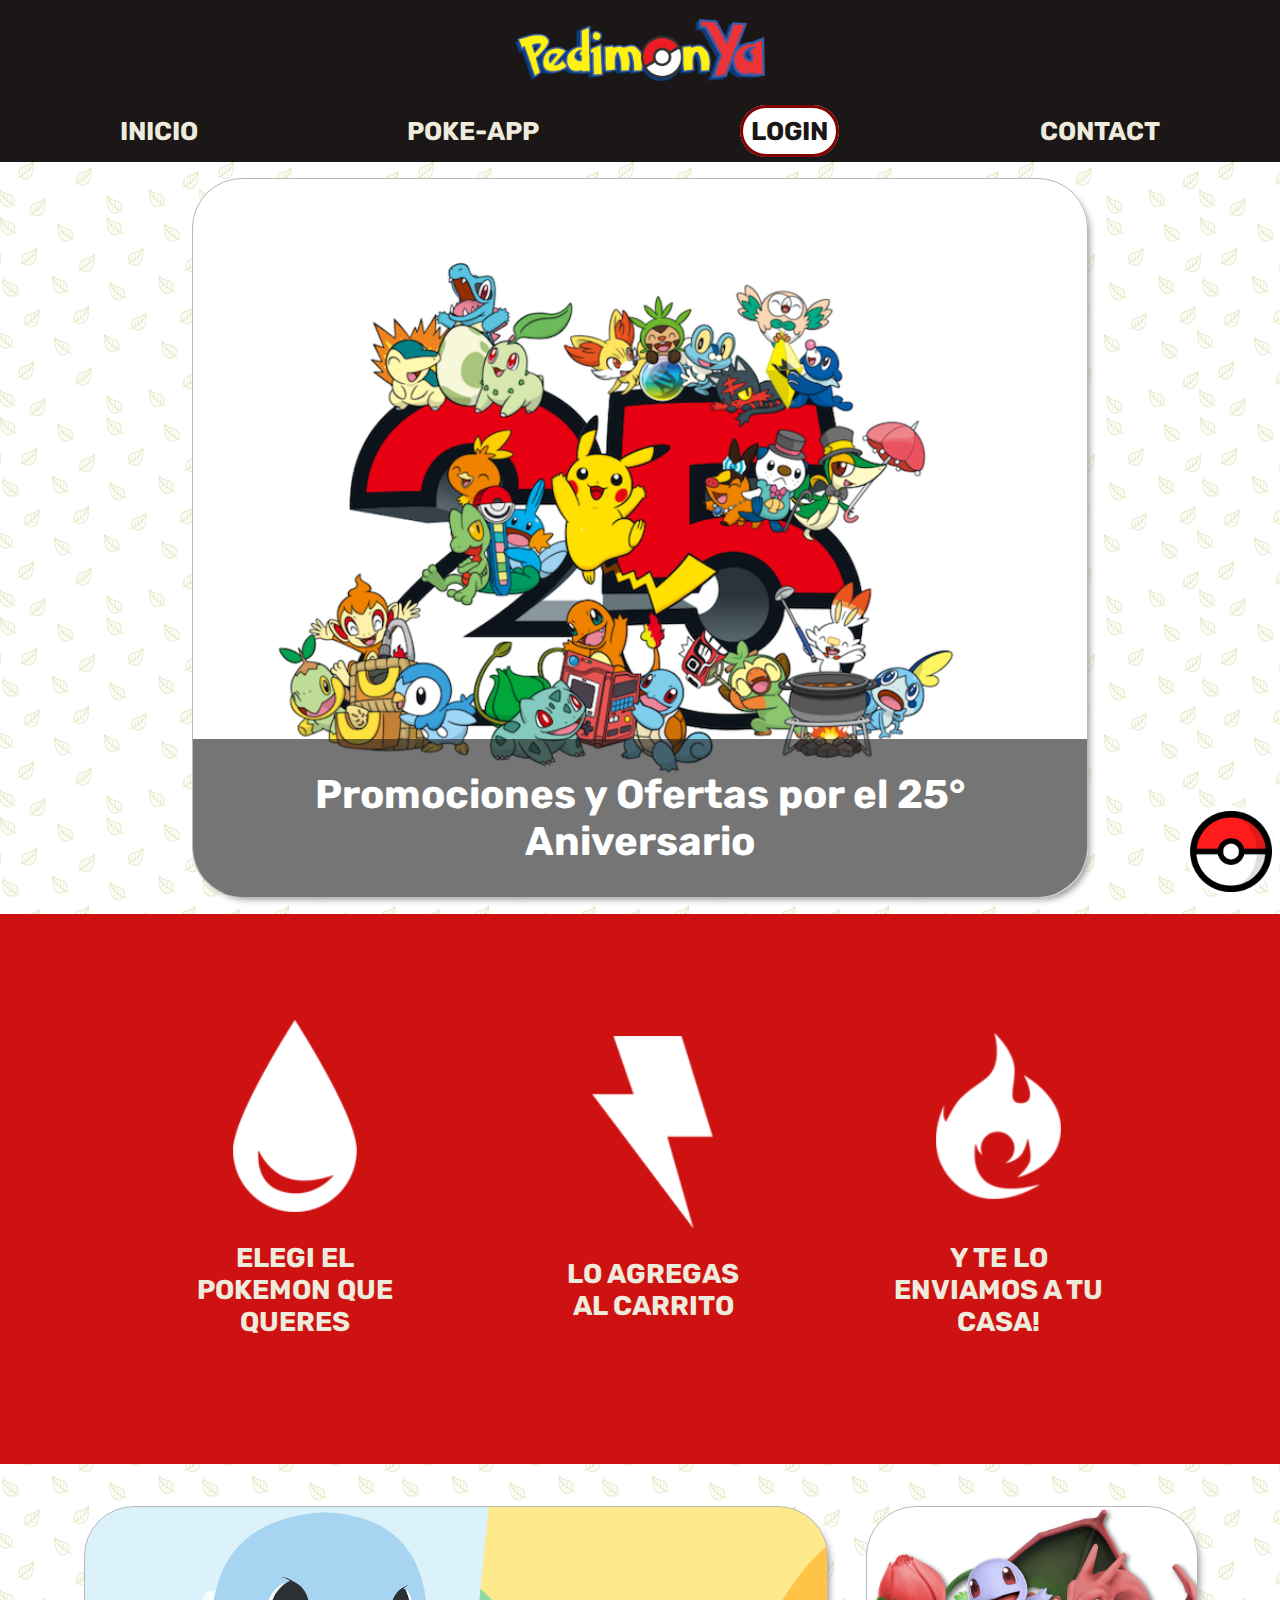
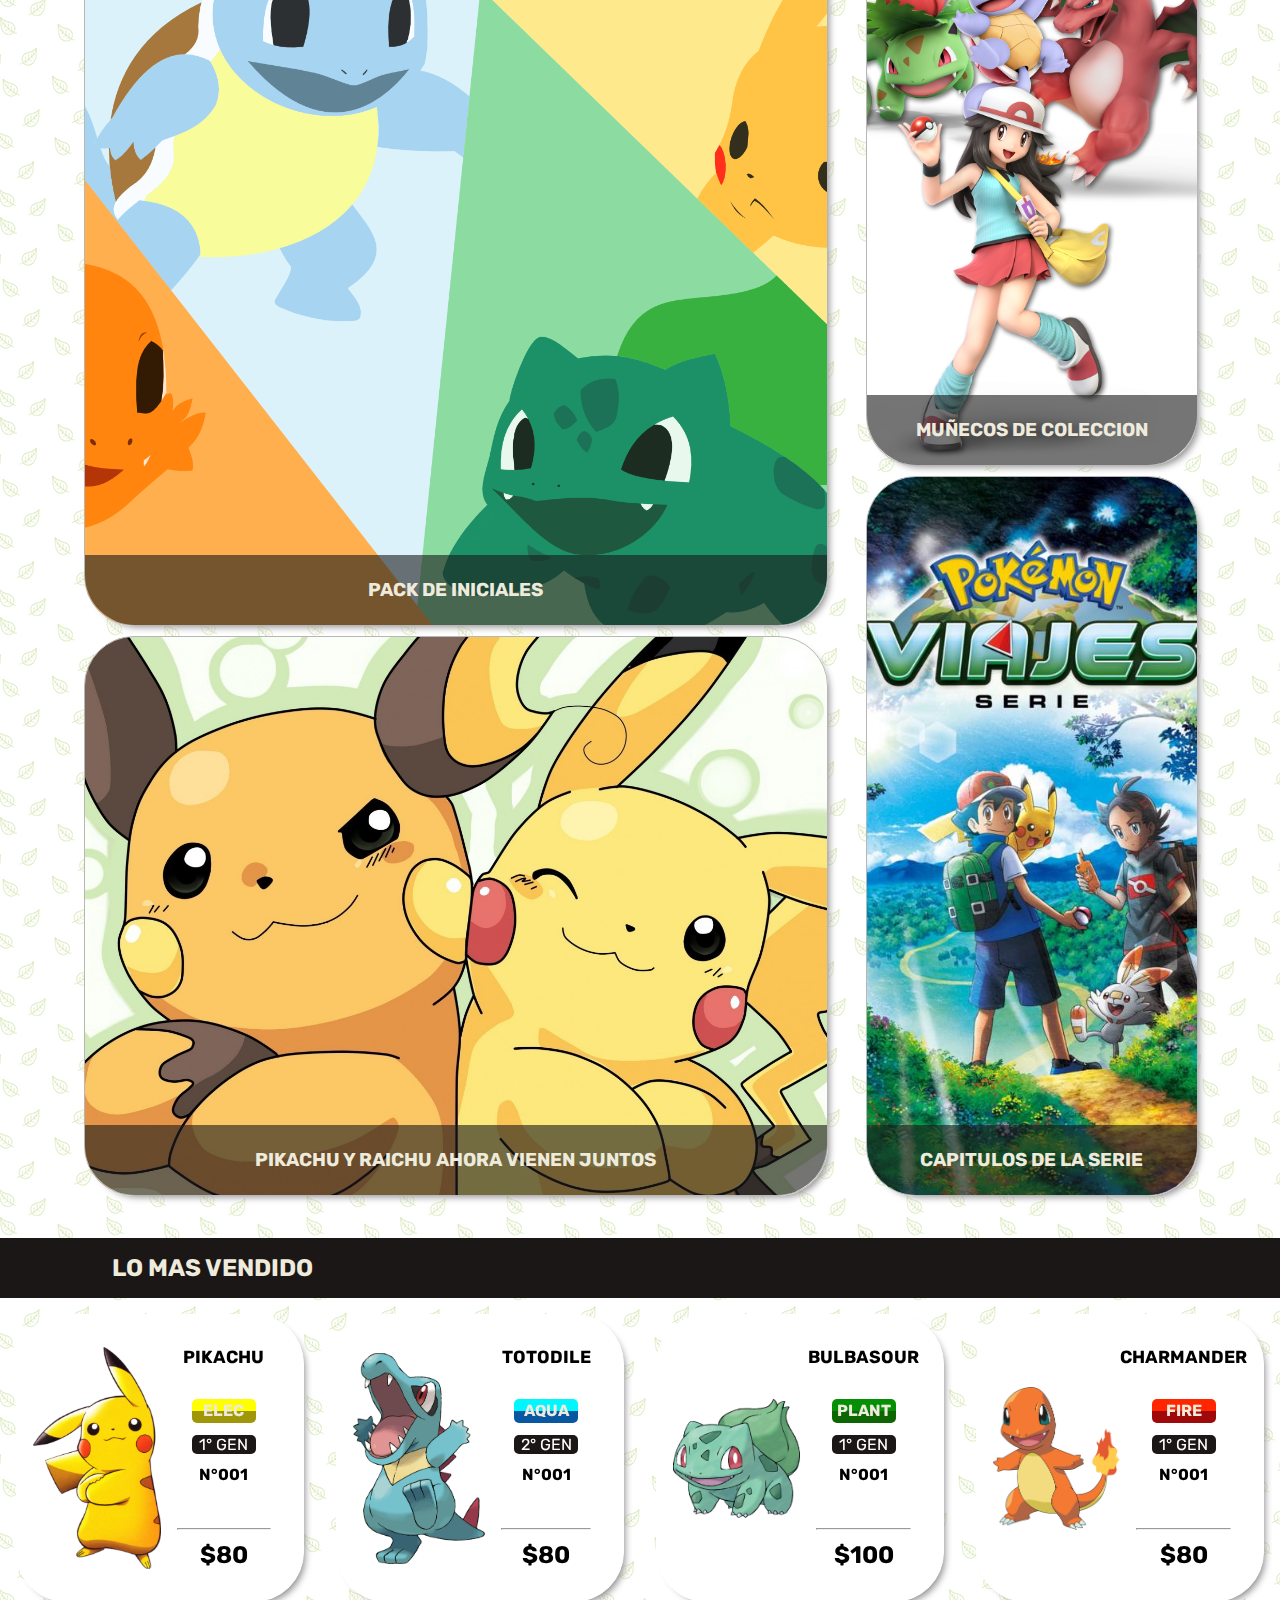
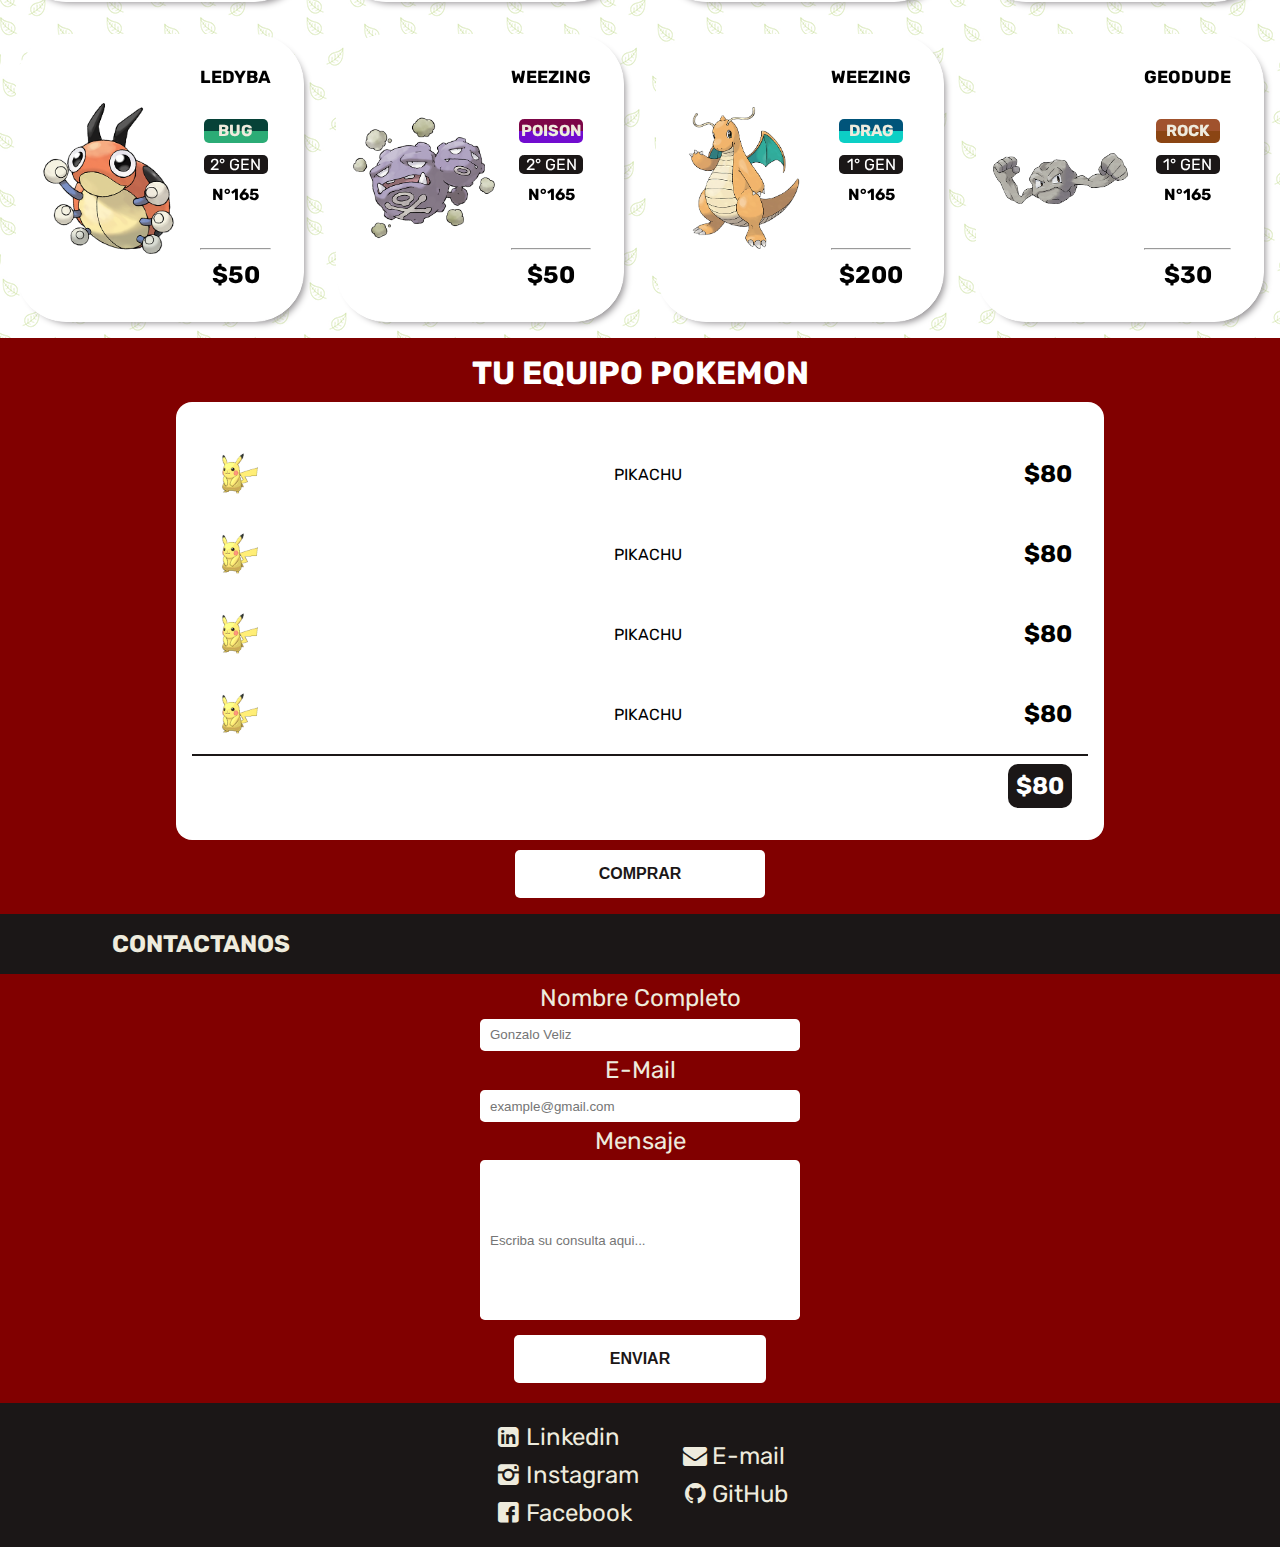
<file: index.html>
<!DOCTYPE html>
<html lang="en">
<head>
    <meta charset="UTF-8">
    <meta http-equiv="X-UA-Compatible" content="IE=edge">
    <meta name="viewport" content="width=device-width, initial-scale=1.0">
    <link rel="stylesheet" href="css/style.css">
    <link rel="preconnect" href="https://fonts.googleapis.com">
    <link rel="preconnect" href="https://fonts.gstatic.com" crossorigin>
    <link href="https://fonts.googleapis.com/css2?family=Rubik&display=swap" rel="stylesheet">
    <link rel="stylesheet" href="assets/fontello-fe183e61/css/fontello.css">
    <title>PedimonYa!</title>
</head>
<body>
    <header id="home">
        <div>
            <img src="assets/img/pedimonlogo.png" alt="">
        </div>
    </header>
    <nav class="navigation">
        <ul>
            <li><a href="index.html">INICIO</a></li>
            <li><a href="poke-app.html">POKE-APP</a></li>
            <li><a class="login" href="register.html">Login</a></li>
            <li><a href="">Contact</a></li>
        </ul>
    </nav>
    <div class="go-home">
        <a href="#home">
            <img src="assets/img/pokeball-home.png" alt="">
        </a>
    </div>
    
    <main>
        <div class="shadow">
            <h1>Promociones y Ofertas por el 25° Aniversario</h1>
        </div>
    </main>
    <section class="cicle-to-buy">
        <ul>
            <li><img src="assets/img/info-icon-1.png" alt=""><p>ELEGI EL POKEMON QUE QUERES</p></li>
            <li><img src="assets/img/info-icon-2.png" alt=""><p>LO AGREGAS AL CARRITO</p></li>
            <li><img src="assets/img/info-icon-3.png" alt=""><p>Y TE LO ENVIAMOS A TU CASA!</p></li>
        </ul>
    </section>
    <section class="resize">

        <div class="posts">
            <article>
                <div class="contenedors shadow">
                    <h3>PACK DE INICIALES</h3>
                </div>
                <div class="contenedors shadow">
                    <h3>PIKACHU Y RAICHU AHORA VIENEN JUNTOS</h3>
                </div>
            </article>
            <aside class="posts">
                <div class="contenedors shadow">
                    <h3>MUÑECOS DE COLECCION</h3>
                </div>
                <div class="contenedors shadow">
                    <h3>CAPITULOS DE LA SERIE</h3>
                </div>
            </aside>
        </div>

    </section>
    <section class="best-sellers">
        <h2>LO MAS VENDIDO</h2>
        <article>
            <div class="targets shadow contenedors">
                <div>
                    <img src="assets/img/pikachu.png" alt="">
                </div>
                <ul>
                    <li><h4>PIKACHU</h4></li>
                    <li><p class="electric tb">ELEC</p></li>
                    <li><p class="gen">1° GEN</p></li>
                    <li><p class="number">N°001</p></li>
                    <hr>
                    <li class="price">$80</li>
                </ul>
            </div>
            <div class="targets shadow contenedors">
                <div>
                    <img src="assets/img/totodile.png" alt="">
                </div>
                <ul>
                    <li><h4>TOTODILE</h4></li>
                    <li><p class="electric tb aqua">AQUA</p></li>
                    <li><p class="gen">2° GEN</p></li>
                    <li><p class="number">N°001</p></li>
                    <hr>
                    <li class="price">$80</li>
                </ul>
            </div>
            <div class="targets shadow contenedors">
                <div>
                    <img src="assets/img/bulbasour.png" alt="">
                </div>
                <ul>
                    <li><h4>BULBASOUR</h4></li>
                    <li><p class="electric tb plant">PLANT</p></li>
                    <li><p class="gen">1° GEN</p></li>
                    <li><p class="number">N°001</p></li>
                    <hr>
                    <li class="price">$100</li>
                </ul>
            </div>
            <div class="targets shadow contenedors">
                <!-- <div class="hover-targets"></div> -->
                <div>
                    <img src="assets/img/charmandar.png" alt="">
                </div>
                <ul>
                    <li><h4>CHARMANDER</h4></li>
                    <li><p class="electric tb fire">FIRE</p></li>
                    <li><p class="gen">1° GEN</p></li>
                    <li><p class="number">N°001</p></li>
                    <hr>
                    <li class="price">$80</li>
                </ul>
            </div>
            <div class="targets shadow contenedors">
                <div>
                    <img src="assets/img/lediva.png" alt="">
                </div>
                <ul>
                    <li><h4>LEDYBA</h4></li>
                    <li><p class="electric tb bug">BUG</p></li>
                    <li><p class="gen">2° GEN</p></li>
                    <li><p class="number">N°165</p></li>
                    <hr>
                    <li class="price">$50</li>
                </ul>
            </div>
            <div class="targets shadow contenedors">
                <div>
                    <img src="assets/img/wezeeng.png" alt="">
                </div>
                <ul>
                    <li><h4>WEEZING</h4></li>
                    <li><p class="electric tb poison">POISON</p></li>
                    <li><p class="gen">2° GEN</p></li>
                    <li><p class="number">N°165</p></li>
                    <hr>
                    <li class="price">$50</li>
                </ul>
            </div>
            <div class="targets shadow contenedors">
                <div>
                    <img src="assets/img/dragonite.png" alt="">
                </div>
                <ul>
                    <li><h4>WEEZING</h4></li>
                    <li><p class="electric tb dragon">DRAG</p></li>
                    <li><p class="gen">1° GEN</p></li>
                    <li><p class="number">N°165</p></li>
                    <hr>
                    <li class="price">$200</li>
                </ul>
            </div>
            <div class="targets shadow contenedors">
                <div>
                    <img src="assets/img/geodude.png" alt="">
                </div>
                <ul>
                    <li><h4>GEODUDE</h4></li>
                    <li><p class="electric tb rock">ROCK</p></li>
                    <li><p class="gen">1° GEN</p></li>
                    <li><p class="number">N°165</p></li>
                    <hr>
                    <li class="price">$30</li>
                </ul>
            </div>
        </article>
    </section>
    <section>
        <div class="your-team">
            <h5>TU EQUIPO POKEMON</h5>
            <div class="cont-team">
                <ul>
                    <li>
                        <img src="assets/img/pikachu-list.png" alt="">
                        <p>PIKACHU</p>
                        <p>$80</p>
                    </li>
                    <li>
                        <img src="assets/img/pikachu-list.png" alt="">
                        <p>PIKACHU</p>
                        <p>$80</p>
                    </li>
                    <li>
                        <img src="assets/img/pikachu-list.png" alt="">
                        <p>PIKACHU</p>
                        <p>$80</p>
                    </li>
                    <li>
                        <img src="assets/img/pikachu-list.png" alt="">
                        <p>PIKACHU</p>
                        <p>$80</p>
                    </li>
                    <li class="border-buttom"></li>
                    <li class="final-price">
                        <p>$80</p>
                    </li>
                </ul>
            </div>
            <div class="cont-buttom">
                <button class="buy-buttom bbtn">COMPRAR</button>
            </div>
        </div>
    </section>
    <section class="contact-us">
        <h2>CONTACTANOS</h2>
        <div>
            <form action="">
                <ul>
                    <li><p>Nombre Completo</p></li>
                    <li><input class="normal-input" type="text" name="nombre" id="" placeholder="Gonzalo Veliz"></li>
                    <li><p>E-Mail</p></li>
                    <li><input class="normal-input" type="email" name="email" id="" placeholder="example@gmail.com"></li>
                    <li><p>Mensaje</p></li>
                    <li><input class="message" type="text" name="" id="" placeholder="Escriba su consulta aqui..."></li>
                </ul>
                <div class="cont-buttom">
                    <button class="buy-buttom send-buttom bbtn">ENVIAR</button>
                </div>
            </form>
        </div>
    </section>
    <footer class="foot-cont">
        <div>
            <ul>
                <li>
                    <a class="icon icon-linkedin-squared" href=""></a>
                    <p>Linkedin</p>
                </li>
                <li>
                    <a class="icon icon-instagram-1" href=""></a>
                    <p>Instagram</p>
                </li>
                <li>
                    <a class="icon icon-facebook-squared" href=""></a>
                    <p>Facebook</p>
                </li>
            </ul>
        </div>
        <div>
            <ul>
                <li>
                    <a class="icon icon-mail-alt" href=""></a>
                    <p>E-mail</p>
                </li>
                <li>
                    <a class="icon icon-github-circled" href=""></a>
                    <p>GitHub</p>
                </li>
            </ul>
        </div>
    </footer>
</body>
</html>
</file>
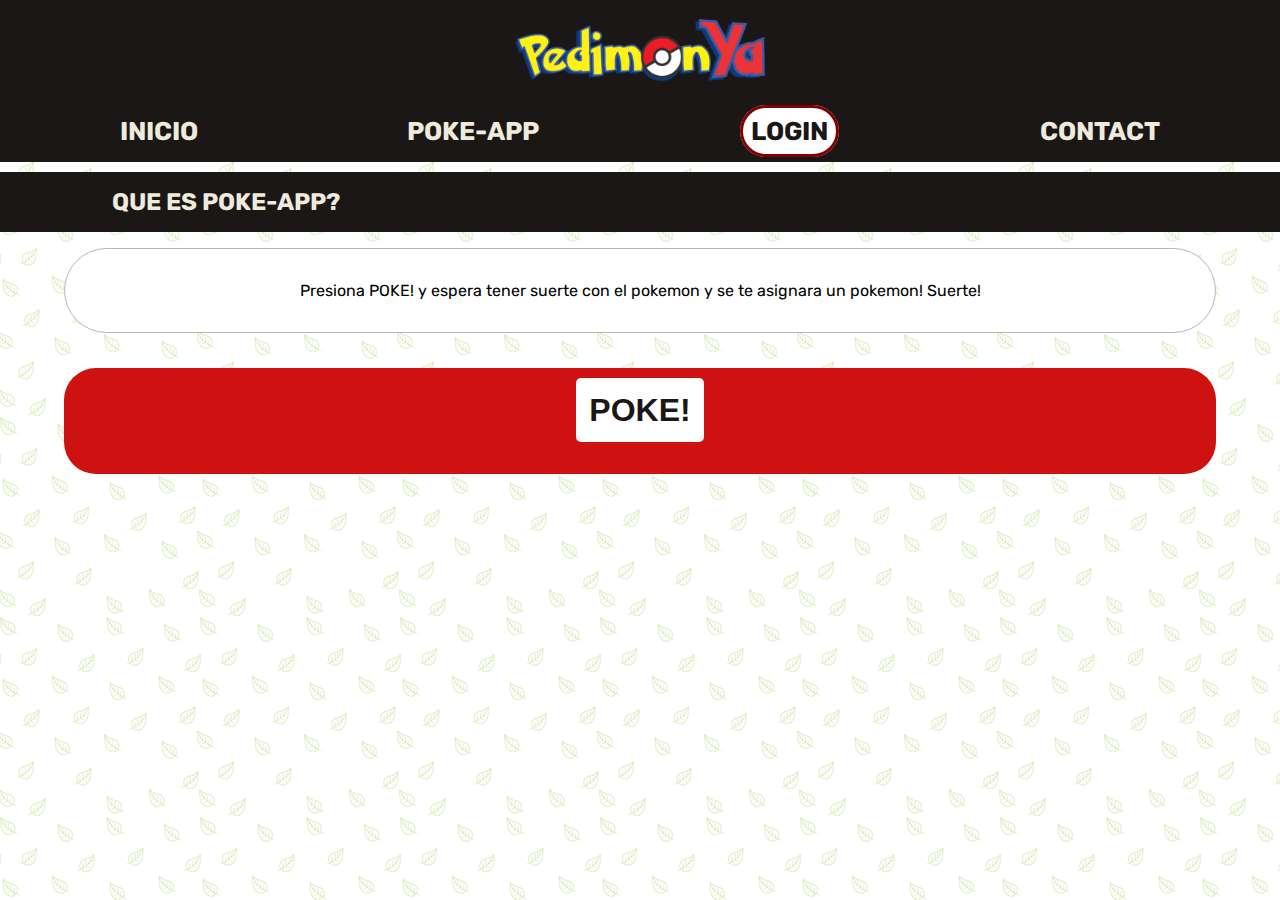
<file: poke-app.html>
<!DOCTYPE html>
<html lang="en">
<head>
    <meta charset="UTF-8">
    <meta http-equiv="X-UA-Compatible" content="IE=edge">
    <meta name="viewport" content="width=device-width, initial-scale=1.0">
    <link rel="stylesheet" href="css/style.css">
    <link rel="preconnect" href="https://fonts.googleapis.com">
    <link rel="preconnect" href="https://fonts.gstatic.com" crossorigin>
    <link href="https://fonts.googleapis.com/css2?family=Rubik&display=swap" rel="stylesheet">
    <link rel="stylesheet" href="assets/fontello-fe183e61/css/fontello.css">
    <title>Poke-APP</title>
</head>
<body>
    <header id="home">
        <div>
            <img src="assets/img/pedimonlogo.png" alt="">
        </div>
    </header>
    <nav class="navigation">
        <ul>
            <li><a href="index.html">INICIO</a></li>
            <li><a href="poke-app.html">POKE-APP</a></li>
            <li><a class="login" href="register.html">Login</a></li>
            <li><a href="">Contact</a></li>
        </ul>
    </nav>

    <div class="cmaster-poke-app">
        <section class="expain-poke-app">
            <article>
                <h2>QUE ES POKE-APP?</h5>
                <div class="contenedors">
                    <p>
                        Presiona POKE! y espera tener suerte con el pokemon y se te asignara un pokemon! Suerte!
                    </p>
                </div>
            </article>
        </section>
        <section class="poke-app">
            <div class="poke-app-conteiner">
                <div id="pokemon">
                    <!-- img -->
                    <!-- nombre -->
                </div>
                <div class="cont-buttom">
                    <button class="buy-buttom" id="buttom-poke-app">POKE!</button>
                </div>
                     
        
            </div>
        
        </section>
    </div>

    <script src="js/poke-app.js"></script>
</body>
</html>
</file>
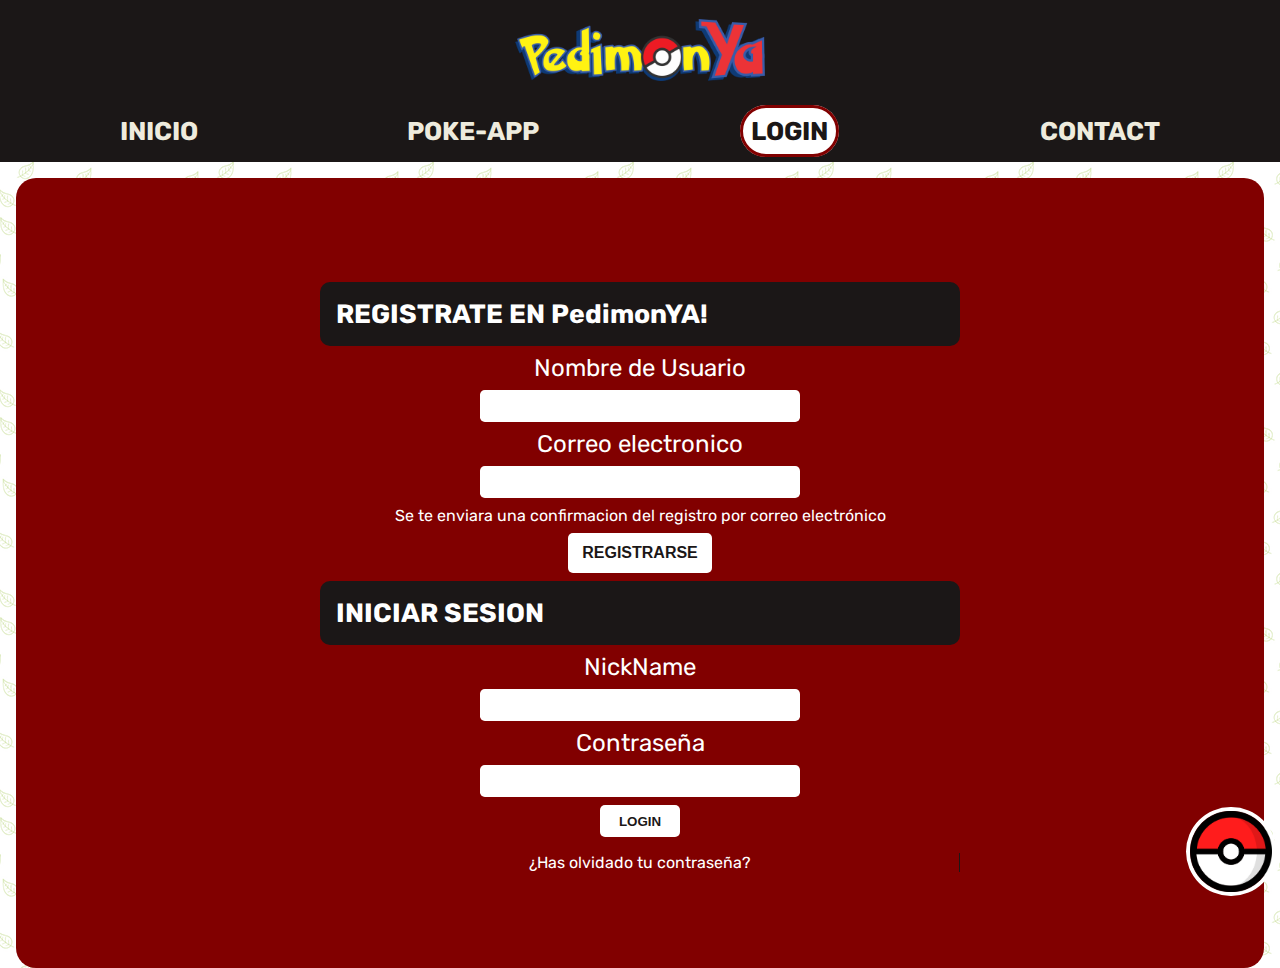
<file: register.html>
<!DOCTYPE html>
<html lang="en">
<head>
    <meta charset="UTF-8">
    <meta http-equiv="X-UA-Compatible" content="IE=edge">
    <meta name="viewport" content="width=device-width, initial-scale=1.0">
    <link rel="stylesheet" href="css/style.css">
    <link rel="preconnect" href="https://fonts.googleapis.com">
    <link rel="preconnect" href="https://fonts.gstatic.com" crossorigin>
    <link href="https://fonts.googleapis.com/css2?family=Rubik&display=swap" rel="stylesheet">
    <link rel="stylesheet" href="assets/fontello-fe183e61/css/fontello.css">
    <title>Registrate en Pedimon!</title>
</head>
<body>
    <header id="home">
        <div>
            <img src="assets/img/pedimonlogo.png" alt="">
        </div>
    </header>
    <nav class="navigation">
        <ul>
            <li><a href="index.html">INICIO</a></li>
            <li><a href="poke-app.html">POKE-APP</a></li>
            <li><a class="login" href="register.html">Login</a></li>
            <li><a href="">Contact</a></li>
        </ul>
    </nav>
    <div class="go-home">
        <a href="#home">
            <img src="assets/img/pokeball-home.png" alt="">
        </a>
    </div>
    <div class="login-page">
        <section class="register">
            <form action="">
                <ul>
                    <li>
                        <h5>REGISTRATE EN PedimonYA!</h5>
                    </li>
                    <li>
                        <p>Nombre de Usuario</p>
                    </li>
                    <li>
                        <input class="normal-input" type="text" name="" id="">
                    </li>
                    <li>
                        <p>Correo electronico</p>
                    </li>
                    <li>
                        <input class="normal-input"  type="email" name="" id="">
                    </li>
                    <li>
                        <p class="confirm-email">Se te enviara una confirmacion del registro por correo electrónico</p>
                    </li>
                    <li class="cont-buttom">
                        <button class="buy-buttom">REGISTRARSE</button>
                    </li>
                </ul>
            </form>
        </section>
        <section class="login">
            <form action="">
                <ul>
                    <li>
                        <h5>INICIAR SESION</h5>
                    </li>
                    <li>
                        <p>NickName</p>
                    </li>
                    <li>
                        <input class="normal-input"  type="text" name="" id="">
                    </li>
                    <li>
                        <p>Contraseña</p>
                    </li>
                    <li>
                        <input class="normal-input" type="password" name="" id="">
                    </li>
                    <li class="cont-buttom">
                        <button class="buy-buttom">LOGIN</button>
                    </li>
                </ul>
            </form>
            <div>
                <a href="">¿Has olvidado tu contraseña?</a>
            </div>
        </section>
    </div>
</body>
</html>
</file>
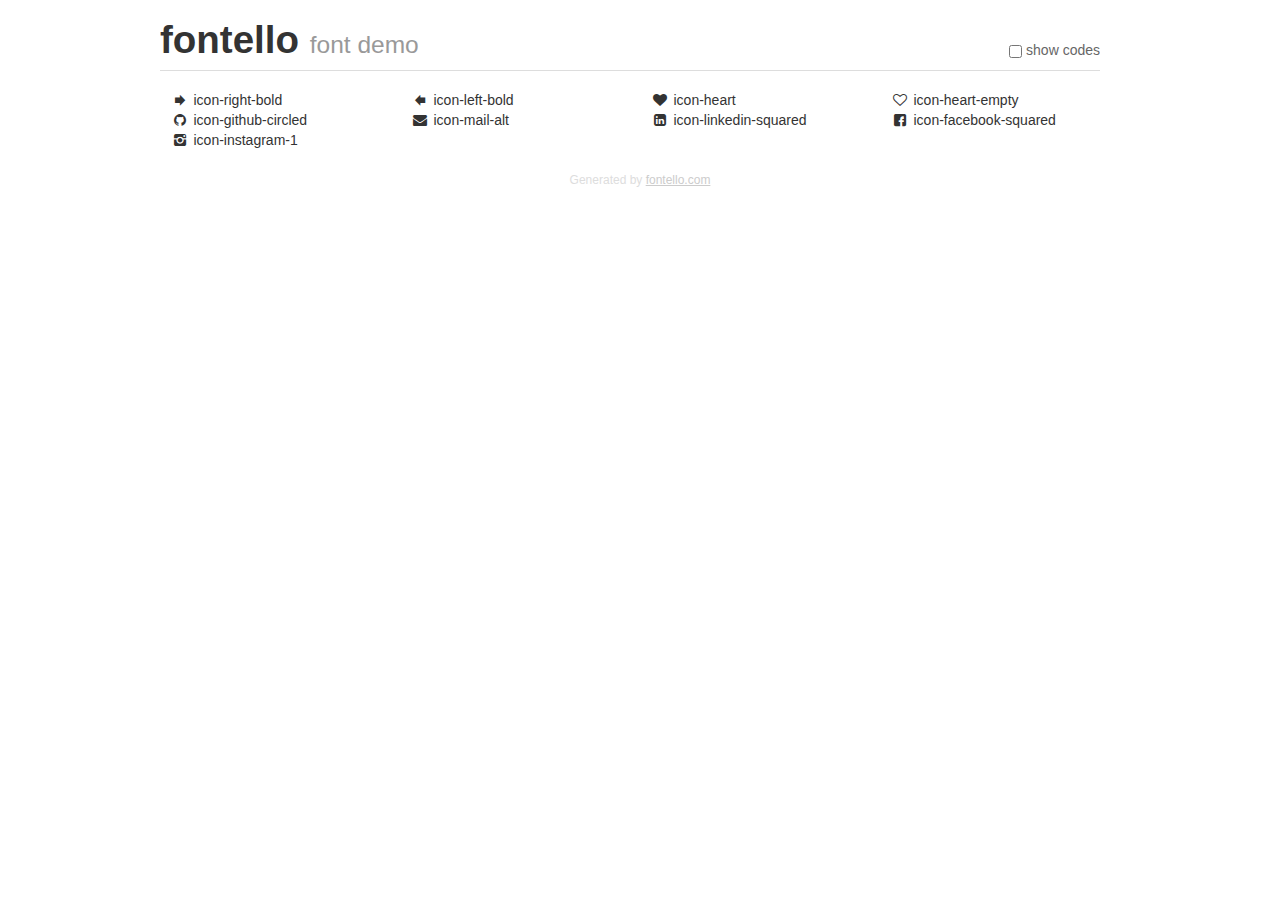
<file: assets/fontello-fe183e61/demo.html>
<!DOCTYPE html>
<html>
  <head>
  <!--[if lt IE 9]><script language="javascript" type="text/javascript" src="//html5shim.googlecode.com/svn/trunk/html5.js"></script><![endif]-->
  <meta charset="UTF-8">
  <style>
    html {
      font-size: 100%;
      -webkit-text-size-adjust: 100%;
      -ms-text-size-adjust: 100%;
    }
    a:focus {
      outline: thin dotted #333;
      outline: 5px auto -webkit-focus-ring-color;
      outline-offset: -2px;
    }
    a:hover,
    a:active {
      outline: 0;
    }
    input {
      margin: 0;
      font-size: 100%;
      vertical-align: middle;
      *overflow: visible;
      line-height: normal;
    }
    input::-moz-focus-inner {
      padding: 0;
      border: 0;
    }
    body {
      margin: 0;
      font-family: "Helvetica Neue", Helvetica, Arial, sans-serif;
      font-size: 14px;
      line-height: 20px;
      color: #333;
      background-color: #fff;
    }
    a {
      color: #08c;
      text-decoration: none;
    }
    a:hover {
      color: #005580;
      text-decoration: underline;
    }
    .row {
      margin-left: -20px;
      *zoom: 1;
    }
    .row:before,
    .row:after {
      display: table;
      content: "";
      line-height: 0;
    }
    .row:after {
      clear: both;
    }
    .span3 {
      float: left;
      min-height: 1px;
      margin-left: 20px;
      width: 220px;
    }
    .container {
      width: 940px;
      margin-right: auto;
      margin-left: auto;
      *zoom: 1;
    }
    .container:before,
    .container:after {
      display: table;
      content: "";
      line-height: 0;
    }
    .container:after {
      clear: both;
    }
    small {
      font-size: 85%;
    }
    h1 {
      margin: 10px 0;
      font-family: inherit;
      font-weight: bold;
      line-height: 20px;
      color: inherit;
      text-rendering: optimizelegibility;
      line-height: 40px;
      font-size: 38.5px;
    }
    h1 small {
      font-weight: normal;
      line-height: 1;
      color: #999;
      font-size: 24.5px;
    }

    body {
      margin-top: 90px;
    }
    .header {
      position: fixed;
      top: 0;
      left: 50%;
      margin-left: -480px;
      background-color: #fff;
      border-bottom: 1px solid #ddd;
      padding-top: 10px;
      z-index: 10;
    }
    .footer {
      color: #ddd;
      font-size: 12px;
      text-align: center;
      margin-top: 20px;
    }
    .footer a {
      color: #ccc;
      text-decoration: underline;
    }
    .the-icons {
      font-size: 14px;
      line-height: 24px;
    }
    .switch {
      position: absolute;
      right: 0;
      bottom: 10px;
      color: #666;
    }
    .switch input {
      margin-right: 0.3em;
    }
    .codesOn .i-name {
      display: none;
    }
    .codesOn .i-code {
      display: inline;
    }
    .i-code {
      display: none;
    }
    @font-face {
      font-family: 'fontello';
      src: url('./font/fontello.eot?37411858');
      src: url('./font/fontello.eot?37411858#iefix') format('embedded-opentype'),
           url('./font/fontello.woff?37411858') format('woff'),
           url('./font/fontello.ttf?37411858') format('truetype'),
           url('./font/fontello.svg?37411858#fontello') format('svg');
      font-weight: normal;
      font-style: normal;
    }
    .demo-icon {
      font-family: "fontello";
      font-style: normal;
      font-weight: normal;
      speak: never;
     
      display: inline-block;
      text-decoration: inherit;
      width: 1em;
      margin-right: .2em;
      text-align: center;
      /* opacity: .8; */
     
      /* For safety - reset parent styles, that can break glyph codes*/
      font-variant: normal;
      text-transform: none;
     
      /* fix buttons height, for twitter bootstrap */
      line-height: 1em;
     
      /* Animation center compensation - margins should be symmetric */
      /* remove if not needed */
      margin-left: .2em;
     
      /* You can be more comfortable with increased icons size */
      /* font-size: 120%; */
     
      /* Font smoothing. That was taken from TWBS */
      -webkit-font-smoothing: antialiased;
      -moz-osx-font-smoothing: grayscale;
     
      /* Uncomment for 3D effect */
      /* text-shadow: 1px 1px 1px rgba(127, 127, 127, 0.3); */
    }
    </style>
    <link rel="stylesheet" href="css/animation.css"><!--[if IE 7]><link rel="stylesheet" href="css/" + font.fontname + "-ie7.css"><![endif]-->
    <script>
      function toggleCodes(on) {
        var obj = document.getElementById('icons');
      
        if (on) {
          obj.className += ' codesOn';
        } else {
          obj.className = obj.className.replace(' codesOn', '');
        }
      }
    </script>
  </head>
  <body>
    <div class="container header">
      <h1>fontello <small>font demo</small></h1>
      <label class="switch">
        <input type="checkbox" onclick="toggleCodes(this.checked)">show codes
      </label>
    </div>
    <div class="container" id="icons">
      <div class="row">
        <div class="span3" title="Code: 0xe800">
          <i class="demo-icon icon-right-bold">&#xe800;</i> <span class="i-name">icon-right-bold</span><span class="i-code">0xe800</span>
        </div>
        <div class="span3" title="Code: 0xe801">
          <i class="demo-icon icon-left-bold">&#xe801;</i> <span class="i-name">icon-left-bold</span><span class="i-code">0xe801</span>
        </div>
        <div class="span3" title="Code: 0xe803">
          <i class="demo-icon icon-heart">&#xe803;</i> <span class="i-name">icon-heart</span><span class="i-code">0xe803</span>
        </div>
        <div class="span3" title="Code: 0xe804">
          <i class="demo-icon icon-heart-empty">&#xe804;</i> <span class="i-name">icon-heart-empty</span><span class="i-code">0xe804</span>
        </div>
      </div>
      <div class="row">
        <div class="span3" title="Code: 0xf09b">
          <i class="demo-icon icon-github-circled">&#xf09b;</i> <span class="i-name">icon-github-circled</span><span class="i-code">0xf09b</span>
        </div>
        <div class="span3" title="Code: 0xf0e0">
          <i class="demo-icon icon-mail-alt">&#xf0e0;</i> <span class="i-name">icon-mail-alt</span><span class="i-code">0xf0e0</span>
        </div>
        <div class="span3" title="Code: 0xf30c">
          <i class="demo-icon icon-linkedin-squared">&#xf30c;</i> <span class="i-name">icon-linkedin-squared</span><span class="i-code">0xf30c</span>
        </div>
        <div class="span3" title="Code: 0xf30e">
          <i class="demo-icon icon-facebook-squared">&#xf30e;</i> <span class="i-name">icon-facebook-squared</span><span class="i-code">0xf30e</span>
        </div>
      </div>
      <div class="row">
        <div class="span3" title="Code: 0xf32d">
          <i class="demo-icon icon-instagram-1">&#xf32d;</i> <span class="i-name">icon-instagram-1</span><span class="i-code">0xf32d</span>
        </div>
      </div>
    <div class="container footer">Generated by <a href="https://fontello.com">fontello.com</a></div>
  </body>
</html>
</file>
<file: css/style.css>
* {
  margin: 0;
  padding: 0;
  box-sizing: border-box;
  scroll-behavior: smooth;
}

* img {
  width: 100%;
  height: auto;
}

body {
  width: 100vw;
  height: 100vh;
  max-width: 100%;
  max-height: 100%;
  font-size: 1rem;
  font-family: "Rubik", sans-serif;
  background-image: url(../assets/background/leaves.png);
}

main {
  width: 100%;
}

li {
  list-style: none;
}

a {
  text-decoration: none;
}

.shadow {
  -webkit-box-shadow: 5px 5px 7px -4px #918e91;
  -moz-box-shadow: 5px 5px 7px -4px #918e91;
  box-shadow: 5px 5px 7px -4px #918e91;
}

header {
  background-color: #1B1717;
}

.navigation {
  position: -webkit-sticky;
  position: sticky;
  top: 0;
  background-color: #1B1717;
}
.navigation a {
  color: #EEEBDD;
  text-transform: uppercase;
  font-weight: bold;
}

.go-home {
  position: fixed;
  height: auto;
  bottom: 4px;
  right: 4px;
  z-index: 100;
  border-radius: 50%;
  border: 4px solid white;
}
.go-home a {
  position: relative;
  display: flex;
  justify-content: center;
  align-items: center;
}

main {
  display: flex;
  justify-content: center;
}
main div {
  background-image: url(../assets/img/img-hero.png);
  background-repeat: no-repeat;
  background-size: cover;
  background-position: center;
  cursor: pointer;
  border: 1px solid #b8b7b7;
  border-radius: 50px;
  display: flex;
  flex-direction: column;
  justify-content: flex-end;
  text-align: center;
}
main div h1 {
  color: white;
  background-color: #1b1b1b9a;
  border-radius: 0 0 50px 50px;
}

.cicle-to-buy {
  background-color: #CE1212;
}
.cicle-to-buy ul {
  display: flex;
  align-items: center;
  justify-content: space-around;
}
.cicle-to-buy ul li {
  display: flex;
  flex-direction: column;
  justify-content: center;
  align-items: center;
  color: #EEEBDD;
  font-weight: bold;
}

.contenedors {
  background-repeat: no-repeat;
  background-size: cover;
  background-position: center;
  cursor: pointer;
  border: 1px solid #b8b7b7;
  border-radius: 50px;
  display: flex;
  flex-direction: column;
  justify-content: flex-end;
  text-align: center;
}

.posts article {
  display: flex;
}

h2 {
  background-color: #1B1717;
  color: #EEEBDD;
  text-transform: uppercase;
}

.electric {
  color: #EEEBDD;
  font-weight: bold;
  display: flex;
  justify-content: center;
  align-items: center;
  width: 4rem;
  height: 1.5rem;
  border-radius: 5px;
  background: linear-gradient(0deg, #a09609 50%, yellow 50%);
}

.aqua {
  background: linear-gradient(0deg, #0957a0 50%, #00f7ff 50%);
}

.fire {
  background: linear-gradient(0deg, #a00909 50%, #ff2600 50%);
}

.plant {
  background: linear-gradient(0deg, #0e6603 50%, #048f04 50%);
}

.bug {
  background: linear-gradient(0deg, #2bac76 50%, #064238 50%);
}

.poison {
  background: linear-gradient(0deg, #710ccf 50%, #7c0647 50%);
}

.dragon {
  background: linear-gradient(0deg, #0ccfc5 50%, #00547a 50%);
}

.rock {
  background: linear-gradient(0deg, saddlebrown 50%, sienna 50%);
}

.cont-buttom {
  display: flex;
  justify-content: center;
  align-items: center;
  margin-top: 10px;
}
.cont-buttom .buy-buttom {
  height: 2rem;
  width: 5rem;
  background-color: white;
  border-radius: 5px;
  font-weight: bold;
  color: #1B1717;
  border: 0px solid white;
  cursor: pointer;
}

.icon {
  color: #EEEBDD;
}

/*Animations*/
.posts article div:hover, .posts aside div:hover,
.best-sellers article div:hover {
  transition: 0.6s;
  -webkit-transform: scale(1.05);
  transform: scale(1.05);
}

.imgproyecto1, .imgproyecto2 {
  overflow: hidden;
}

/*Mobile*/
@media (min-width: 320px) {
  header {
    padding: 0.2rem;
  }
  header a {
    color: #EEEBDD;
    text-transform: uppercase;
  }
  header div {
    display: flex;
    justify-content: center;
  }
  header div img {
    margin: 0.2rem;
    width: 50%;
  }

  .navigation ul {
    display: flex;
    justify-content: space-around;
    padding: 1rem;
  }
  .navigation a {
    padding: 0.5rem;
  }
  .navigation a:hover {
    border-bottom: 8px solid #810000;
    color: #810000;
    border-bottom-left-radius: 5px;
    border-bottom-right-radius: 5px;
    transition: 0.5s;
  }
  .navigation .login {
    background-color: white;
    border-radius: 2rem;
    color: #1B1717;
    border: 3px solid #810000;
  }
  .navigation .login:hover {
    background-color: #1B1717;
    color: #EEEBDD;
    transition: 0.4s;
  }

  .go-home {
    width: 15%;
  }

  main div {
    margin-top: 10px;
    margin-bottom: 10px;
    width: 95%;
    height: 15rem;
  }
  main div h1 {
    padding: 0.2rem;
    font-size: 1.2rem;
  }

  .cicle-to-buy {
    padding: 3rem;
  }
  .cicle-to-buy ul {
    flex-direction: column;
  }
  .cicle-to-buy ul li img {
    margin-top: 10px;
    height: 120px;
    width: auto;
  }
  .cicle-to-buy ul li p {
    margin: 10px;
    text-align: center;
    width: 60%;
  }

  .posts {
    display: flex;
    flex-direction: column;
  }
  .posts h3 {
    color: #EEEBDD;
  }
  .posts article {
    flex-direction: column;
    justify-content: center;
    align-items: center;
  }
  .posts article div {
    margin-top: 10px;
  }
  .posts article div:first-child {
    width: 95%;
    height: 17rem;
    background-image: url(../assets/img/article1.png);
  }
  .posts article div:last-child {
    width: 95%;
    height: 17rem;
    background-image: url(../assets/img/article2.jpg);
  }
  .posts article h3 {
    padding: 1.5rem;
    background-color: #1b1b1b9a;
    border-radius: 0 0 50px 50px;
  }
  .posts aside {
    flex-direction: column;
    justify-content: center;
    align-items: center;
  }
  .posts aside div {
    margin-top: 10px;
  }
  .posts aside div:first-child {
    width: 95%;
    height: 24rem;
    background-color: white;
    background-image: url(../assets/img/img-aside1.png);
  }
  .posts aside div:last-child {
    width: 95%;
    height: 24rem;
    background-image: url(../assets/img/img-aside2.jpg);
  }
  .posts aside h3 {
    padding: 1.5rem;
    background-color: #1b1b1b9a;
    border-radius: 0 0 50px 50px;
  }

  h2 {
    margin-top: 10px;
    padding: 1rem;
  }

  .targets {
    position: relative;
    height: 18.5rem;
    padding: 1rem;
    margin: 1rem;
    display: flex;
    flex-direction: row;
    justify-content: center;
    border: 1px solid white;
    background-color: white;
  }
  .targets div:first-child {
    display: flex;
    align-items: center;
    justify-content: center;
  }
  .targets img {
    width: auto;
    max-height: 14rem;
    max-width: 100%;
  }
  .targets ul {
    width: 50%;
    padding: 1rem;
    display: flex;
    flex-direction: column;
    justify-content: space-between;
  }
  .targets ul li {
    display: flex;
    flex-direction: row;
    justify-content: center;
  }
  .targets ul li h4 {
    font-size: 140%;
  }
  .targets ul .gen {
    background-color: #1B1717;
    color: white;
    border-radius: 5px;
    width: 4rem;
  }
  .targets ul .number {
    font-weight: bold;
  }
  .targets ul li:first-child {
    margin-bottom: 20px;
  }
  .targets ul li:last-child {
    font-size: 1.5rem;
    font-weight: bold;
  }

  hr {
    margin-top: 2rem;
  }

  .your-team {
    background-color: #810000;
    padding: 1rem;
  }
  .your-team .cont-team {
    background-color: white;
    border-radius: 1rem;
  }
  .your-team .cont-team img {
    width: 50px;
  }
  .your-team .cont-team ul {
    padding: 1rem;
  }
  .your-team .cont-team ul li {
    display: flex;
    justify-content: space-between;
    align-items: center;
  }
  .your-team .cont-team ul li p:last-child {
    font-weight: bold;
  }
  .your-team .cont-team ul .final-price {
    justify-content: flex-end;
    font-size: 1.5rem;
  }
  .your-team .cont-team ul .border-buttom {
    border-bottom: 2px solid #1B1717;
  }
  .your-team h5 {
    margin-bottom: 10px;
    text-align: center;
    color: white;
    font-weight: bold;
  }

  .contact-us h2 {
    margin-top: 0;
  }

  .contact-us {
    background-color: #810000;
  }
  .contact-us div {
    padding: 5px;
  }
  .contact-us ul {
    display: flex;
    flex-direction: column;
    align-items: center;
    justify-content: center;
  }
  .contact-us ul li {
    margin-top: 5px;
  }
  .contact-us ul p {
    color: #EEEBDD;
  }
  .contact-us ul input {
    border-radius: 0.3rem;
    border: none;
    text-indent: 10px;
  }
  .contact-us ul .normal-input {
    width: 15rem;
    height: 1.3rem;
  }
  .contact-us ul .message {
    width: 15rem;
    height: 7rem;
  }
  .contact-us .send-buttom {
    margin-bottom: 10px;
  }

  .foot-cont {
    background-color: #1B1717;
    display: flex;
    align-items: center;
    justify-content: center;
  }
  .foot-cont ul {
    padding: 10px;
  }
  .foot-cont ul li {
    display: flex;
    align-items: center;
    margin: 10px;
  }
  .foot-cont p {
    color: #EEEBDD;
  }

  .login-page {
    display: flex;
    align-items: center;
    justify-content: center;
    flex-wrap: wrap;
    margin: 1rem;
    padding: 1rem;
    border-radius: 20px;
    background-color: #810000;
  }
  .login-page p, .login-page a {
    color: white;
    text-align: center;
  }
  .login-page section a:hover {
    color: #1B1717;
  }
  .login-page section ul {
    display: flex;
    flex-direction: column;
    align-items: center;
    justify-content: center;
  }
  .login-page section ul li:first-child {
    width: 20em;
  }
  .login-page section ul h5 {
    background-color: #1B1717;
    width: 100%;
    border-radius: 10px;
    padding: 1rem;
    color: white;
  }
  .login-page input {
    border-radius: 0.3rem;
    border: none;
    text-indent: 10px;
  }
  .login-page .normal-input {
    width: 15rem;
    height: 1.3rem;
  }
  .login-page .register ul {
    display: flex;
    flex-direction: column;
    align-items: center;
    justify-content: center;
  }
  .login-page .register ul li {
    margin-top: 0.8rem;
  }
  .login-page .register ul .buy-buttom {
    font-size: 0.6rem;
  }
  .login-page .register .confirm-email {
    font-size: 0.8rem;
  }
  .login-page .login ul {
    display: flex;
    flex-direction: column;
    align-items: center;
    justify-content: center;
  }
  .login-page .login ul li {
    margin-top: 1rem;
  }
  .login-page .login div {
    text-align: center;
    display: flex;
    flex-direction: column;
    margin-top: 0.8rem;
  }
  .login-page .login div a:first-child {
    border-right: 1px solid #1B1717;
  }

  .buy-buttom:hover {
    background-color: #1B1717;
    color: #EEEBDD;
    border: 2px solid white;
  }

  .cmaster-poke-app {
    display: flex;
    flex-direction: column;
    flex-wrap: wrap;
  }
  .cmaster-poke-app .expain-poke-app article div {
    display: flex;
    justify-content: center;
    align-items: center;
    margin: auto;
    width: 90%;
    margin-top: 1rem;
    background-color: white;
    padding: 2rem 0;
  }
  .cmaster-poke-app .expain-poke-app article div p {
    text-align: center;
    width: 80%;
    font-size: 1rem;
  }
  .cmaster-poke-app .poke-app {
    display: flex;
    justify-content: center;
    align-items: center;
  }
  .cmaster-poke-app .poke-app .poke-app-conteiner {
    margin-top: 1rem;
    width: 90%;
    display: flex;
    flex-direction: column;
    justify-content: center;
    align-items: center;
    text-align: center;
    background-color: #CE1212;
    border-radius: 2rem;
  }
  .cmaster-poke-app .poke-app .poke-app-conteiner p {
    color: white;
    font-size: 2rem;
  }
  .cmaster-poke-app .poke-app .poke-app-conteiner img {
    background-color: #EEEBDD;
    border-radius: 2rem;
    margin-top: 2rem;
    width: 80%;
  }
  .cmaster-poke-app .poke-app .poke-app-conteiner .buy-buttom {
    display: flex;
    align-items: center;
    justify-content: center;
    font-size: 2rem;
    width: 8rem;
    padding: 2rem;
    margin-bottom: 2rem;
  }
}
/*Tablet*/
@media (min-width: 768px) {
  header {
    padding: 0.5rem;
  }
  header div {
    display: flex;
    justify-content: center;
  }
  header div img {
    margin: 0.2rem;
    width: 50%;
  }

  .navigation a {
    font-size: 1.6rem;
  }

  .go-home {
    width: 10%;
  }

  main div {
    margin-top: 10px;
    width: 90%;
    height: 40rem;
  }
  main div h1 {
    padding: 1rem;
    font-size: 3rem;
  }

  .cicle-to-buy ul {
    flex-direction: row;
  }

  .posts {
    flex-direction: row;
    width: 100%;
  }
  .posts article {
    width: 170%;
  }
  .posts article div:first-child {
    width: 95%;
    height: 20rem;
  }
  .posts article div:last-child {
    width: 95%;
    height: 20rem;
  }
  .posts aside {
    width: 80%;
  }
  .posts aside div:first-child {
    width: 90%;
    height: 18rem;
  }
  .posts aside div:last-child {
    width: 90%;
    height: 22rem;
  }

  .best-sellers article {
    display: flex;
    flex-wrap: wrap;
    justify-content: space-around;
  }

  .targets {
    height: 18rem;
    padding: 1rem;
    margin: 1rem;
    width: 18rem;
  }
  .targets div:first-child {
    display: flex;
    align-items: center;
    justify-content: center;
  }
  .targets img {
    width: auto;
    max-height: 14rem;
    max-width: 100%;
  }
  .targets ul {
    width: 50%;
    padding: 1rem;
    display: flex;
    flex-direction: column;
    justify-content: space-between;
  }
  .targets ul li {
    display: flex;
    flex-direction: row;
    justify-content: center;
  }
  .targets ul li h4 {
    font-size: 1.1rem;
  }
  .targets ul .tb {
    font-weight: bold;
    display: flex;
    justify-content: center;
    align-items: center;
    width: 4rem;
    height: 1.5rem;
    border-radius: 5px;
  }

  .your-team h5 {
    font-size: 2rem;
  }

  .cont-team {
    margin: 0 10rem;
    padding: 1rem 0;
  }

  .cont-buttom .bbtn {
    width: 20%;
    font-size: 1rem;
    height: 3rem;
    display: flex;
    align-items: center;
    justify-content: center;
  }

  .contact-us {
    background-color: #810000;
  }
  .contact-us div {
    padding: 5px;
  }
  .contact-us ul li {
    margin-top: 5px;
    font-size: 1.5rem;
  }
  .contact-us ul .normal-input {
    width: 20rem;
    height: 2rem;
  }
  .contact-us ul .message {
    width: 20rem;
    height: 10rem;
  }
  .contact-us .send-buttom {
    margin-bottom: 10px;
  }

  .foot-cont ul {
    padding: 10px;
  }
  .foot-cont ul li {
    display: flex;
    align-items: center;
    margin: 10px;
    font-size: 1.5rem;
  }
  .foot-cont p {
    color: #EEEBDD;
  }

  .login-page {
    flex-direction: row;
    justify-content: space-around;
    margin: 1rem;
    padding: 1rem;
    border-radius: 20px;
    background-color: #810000;
  }
  .login-page section a:hover {
    color: #1B1717;
  }
  .login-page section ul {
    display: flex;
    flex-direction: column;
  }
  .login-page section ul p {
    font-size: 1.5rem;
  }
  .login-page section ul li:first-child {
    width: 20em;
    font-size: 2rem;
  }
  .login-page section ul h5 {
    background-color: #1B1717;
    width: 100%;
    border-radius: 10px;
    padding: 1rem;
    color: white;
  }
  .login-page input {
    border-radius: 0.3rem;
    border: none;
    text-indent: 10px;
  }
  .login-page .normal-input {
    width: 20rem;
    height: 2rem;
  }
  .login-page .register ul {
    display: flex;
    flex-direction: column;
    align-items: center;
    justify-content: center;
  }
  .login-page .register ul li {
    margin-top: 0.5rem;
  }
  .login-page .register ul .buy-buttom {
    font-size: 1rem;
    width: 9rem;
    height: 2.5rem;
  }
  .login-page .register .confirm-email {
    font-size: 1rem;
  }
  .login-page .login ul {
    display: flex;
    flex-direction: column;
    align-items: center;
    justify-content: center;
  }
  .login-page .login ul li {
    margin-top: 0.5rem;
  }
  .login-page .login div {
    text-align: center;
    display: flex;
    flex-direction: column;
    margin-top: 1rem;
  }
  .login-page .login div a:first-child {
    border-right: 1px solid #1B1717;
  }

  .buy-buttom:hover {
    background-color: #1B1717;
    color: #EEEBDD;
    border: 2px solid white;
  }
}
/*Desktop*/
@media (min-width: 1200px) {
  header {
    padding: 1rem;
  }
  header div img {
    width: 20%;
  }

  .navigation ul {
    display: flex;
    justify-content: space-around;
  }

  .go-home {
    width: 7%;
  }

  h2 {
    text-indent: 6rem;
  }

  main div {
    margin-top: 1rem;
    margin-bottom: 1rem;
    width: 70%;
    height: 80vh;
  }
  main div h1 {
    padding: 2rem;
    font-size: 2.5rem;
  }

  .cicle-to-buy {
    padding: 6rem;
  }
  .cicle-to-buy ul li img {
    margin-top: 10px;
    height: 12rem;
    width: auto;
  }
  .cicle-to-buy ul li p {
    margin: 30px;
    text-align: center;
    width: 60%;
    font-size: 1.7rem;
  }

  .posts {
    flex-direction: row;
    margin: 1rem 0;
  }
  .posts article {
    width: 170%;
  }
  .posts article div:first-child {
    width: 95%;
    height: 45rem;
  }
  .posts article div:last-child {
    width: 95%;
    height: 35rem;
  }
  .posts aside {
    width: 80%;
  }
  .posts aside div:first-child {
    width: 90%;
    height: 35rem;
  }
  .posts aside div:last-child {
    width: 90%;
    height: 45rem;
  }

  .your-team .cont-team img {
    width: 80px;
  }
  .your-team .cont-team ul {
    padding: 1rem;
  }
  .your-team .cont-team ul li {
    display: flex;
    justify-content: space-between;
    align-items: center;
  }
  .your-team .cont-team ul li p:last-child {
    font-size: 1.5rem;
    margin-right: 1rem;
  }
  .your-team .cont-team ul .border-buttom {
    border-bottom: 2px solid #1B1717;
  }
  .your-team .final-price p {
    font-size: 4rem;
    padding: 0.5rem;
    margin-top: 0.5rem;
    color: white;
    border-radius: 10px;
    background-color: #1B1717;
  }

  .resize {
    display: flex;
    align-items: center;
    justify-content: center;
    padding: 0 4rem;
  }
  .resize .post {
    width: 60%;
  }
  .resize .post article {
    max-width: 100%;
  }
  .resize .post aside {
    max-width: 100%;
  }

  .login-page {
    flex-direction: row;
    justify-content: space-around;
    margin: 1rem;
    padding: 6rem 1rem;
    border-radius: 20px;
    background-color: #810000;
  }
  .login-page section a:hover {
    color: #1B1717;
  }
  .login-page section ul {
    display: flex;
    flex-direction: column;
  }
  .login-page section ul p {
    font-size: 1.5rem;
  }
  .login-page section ul li:first-child {
    font-size: 2rem;
  }
  .login-page section ul h5 {
    background-color: #1B1717;
    width: 100%;
    border-radius: 10px;
    padding: 1rem;
    color: white;
  }
  .login-page input {
    border-radius: 0.3rem;
    border: none;
    text-indent: 10px;
  }
  .login-page .normal-input {
    width: 20rem;
    height: 2rem;
  }
  .login-page .register ul {
    display: flex;
    flex-direction: column;
    align-items: center;
    justify-content: center;
  }
  .login-page .register ul li {
    margin-top: 0.5rem;
  }
  .login-page .register ul .buy-buttom {
    font-size: 1rem;
    width: 9rem;
    height: 2.5rem;
  }
  .login-page .register .confirm-email {
    font-size: 1rem;
  }
  .login-page .login ul {
    display: flex;
    flex-direction: column;
    align-items: center;
    justify-content: center;
  }
  .login-page .login ul li {
    margin-top: 0.5rem;
  }
  .login-page .login div {
    text-align: center;
    display: flex;
    flex-direction: column;
    margin-top: 1rem;
  }
  .login-page .login div a:first-child {
    border-right: 1px solid #1B1717;
  }
}

/*# sourceMappingURL=style.css.map */
</file>
<file: assets/fontello-fe183e61/css/fontello.css>
@font-face {
  font-family: 'fontello';
  src: url('../font/fontello.eot?61855621');
  src: url('../font/fontello.eot?61855621#iefix') format('embedded-opentype'),
       url('../font/fontello.woff2?61855621') format('woff2'),
       url('../font/fontello.woff?61855621') format('woff'),
       url('../font/fontello.ttf?61855621') format('truetype'),
       url('../font/fontello.svg?61855621#fontello') format('svg');
  font-weight: normal;
  font-style: normal;
}
/* Chrome hack: SVG is rendered more smooth in Windozze. 100% magic, uncomment if you need it. */
/* Note, that will break hinting! In other OS-es font will be not as sharp as it could be */
/*
@media screen and (-webkit-min-device-pixel-ratio:0) {
  @font-face {
    font-family: 'fontello';
    src: url('../font/fontello.svg?61855621#fontello') format('svg');
  }
}
*/
[class^="icon-"]:before, [class*=" icon-"]:before {
  font-family: "fontello";
  font-style: normal;
  font-weight: normal;
  speak: never;

  display: inline-block;
  text-decoration: inherit;
  width: 1em;
  margin-right: .2em;
  text-align: center;
  /* opacity: .8; */

  /* For safety - reset parent styles, that can break glyph codes*/
  font-variant: normal;
  text-transform: none;

  /* fix buttons height, for twitter bootstrap */
  line-height: 1em;

  /* Animation center compensation - margins should be symmetric */
  /* remove if not needed */
  margin-left: .2em;

  /* you can be more comfortable with increased icons size */
  /* font-size: 120%; */

  /* Font smoothing. That was taken from TWBS */
  -webkit-font-smoothing: antialiased;
  -moz-osx-font-smoothing: grayscale;

  /* Uncomment for 3D effect */
  /* text-shadow: 1px 1px 1px rgba(127, 127, 127, 0.3); */
}

.icon-right-bold:before { content: '\e800'; } /* '' */
.icon-left-bold:before { content: '\e801'; } /* '' */
.icon-heart:before { content: '\e803'; } /* '' */
.icon-heart-empty:before { content: '\e804'; } /* '' */
.icon-github-circled:before { content: '\f09b'; } /* '' */
.icon-mail-alt:before { content: '\f0e0'; } /* '' */
.icon-linkedin-squared:before { content: '\f30c'; } /* '' */
.icon-facebook-squared:before { content: '\f30e'; } /* '' */
.icon-instagram-1:before { content: '\f32d'; } /* '' */
</file>
<file: assets/fontello-fe183e61/css/animation.css>
/*
   Animation example, for spinners
*/
.animate-spin {
  -moz-animation: spin 2s infinite linear;
  -o-animation: spin 2s infinite linear;
  -webkit-animation: spin 2s infinite linear;
  animation: spin 2s infinite linear;
  display: inline-block;
}
@-moz-keyframes spin {
  0% {
    -moz-transform: rotate(0deg);
    -o-transform: rotate(0deg);
    -webkit-transform: rotate(0deg);
    transform: rotate(0deg);
  }

  100% {
    -moz-transform: rotate(359deg);
    -o-transform: rotate(359deg);
    -webkit-transform: rotate(359deg);
    transform: rotate(359deg);
  }
}
@-webkit-keyframes spin {
  0% {
    -moz-transform: rotate(0deg);
    -o-transform: rotate(0deg);
    -webkit-transform: rotate(0deg);
    transform: rotate(0deg);
  }

  100% {
    -moz-transform: rotate(359deg);
    -o-transform: rotate(359deg);
    -webkit-transform: rotate(359deg);
    transform: rotate(359deg);
  }
}
@-o-keyframes spin {
  0% {
    -moz-transform: rotate(0deg);
    -o-transform: rotate(0deg);
    -webkit-transform: rotate(0deg);
    transform: rotate(0deg);
  }

  100% {
    -moz-transform: rotate(359deg);
    -o-transform: rotate(359deg);
    -webkit-transform: rotate(359deg);
    transform: rotate(359deg);
  }
}
@-ms-keyframes spin {
  0% {
    -moz-transform: rotate(0deg);
    -o-transform: rotate(0deg);
    -webkit-transform: rotate(0deg);
    transform: rotate(0deg);
  }

  100% {
    -moz-transform: rotate(359deg);
    -o-transform: rotate(359deg);
    -webkit-transform: rotate(359deg);
    transform: rotate(359deg);
  }
}
@keyframes spin {
  0% {
    -moz-transform: rotate(0deg);
    -o-transform: rotate(0deg);
    -webkit-transform: rotate(0deg);
    transform: rotate(0deg);
  }

  100% {
    -moz-transform: rotate(359deg);
    -o-transform: rotate(359deg);
    -webkit-transform: rotate(359deg);
    transform: rotate(359deg);
  }
}
</file>
